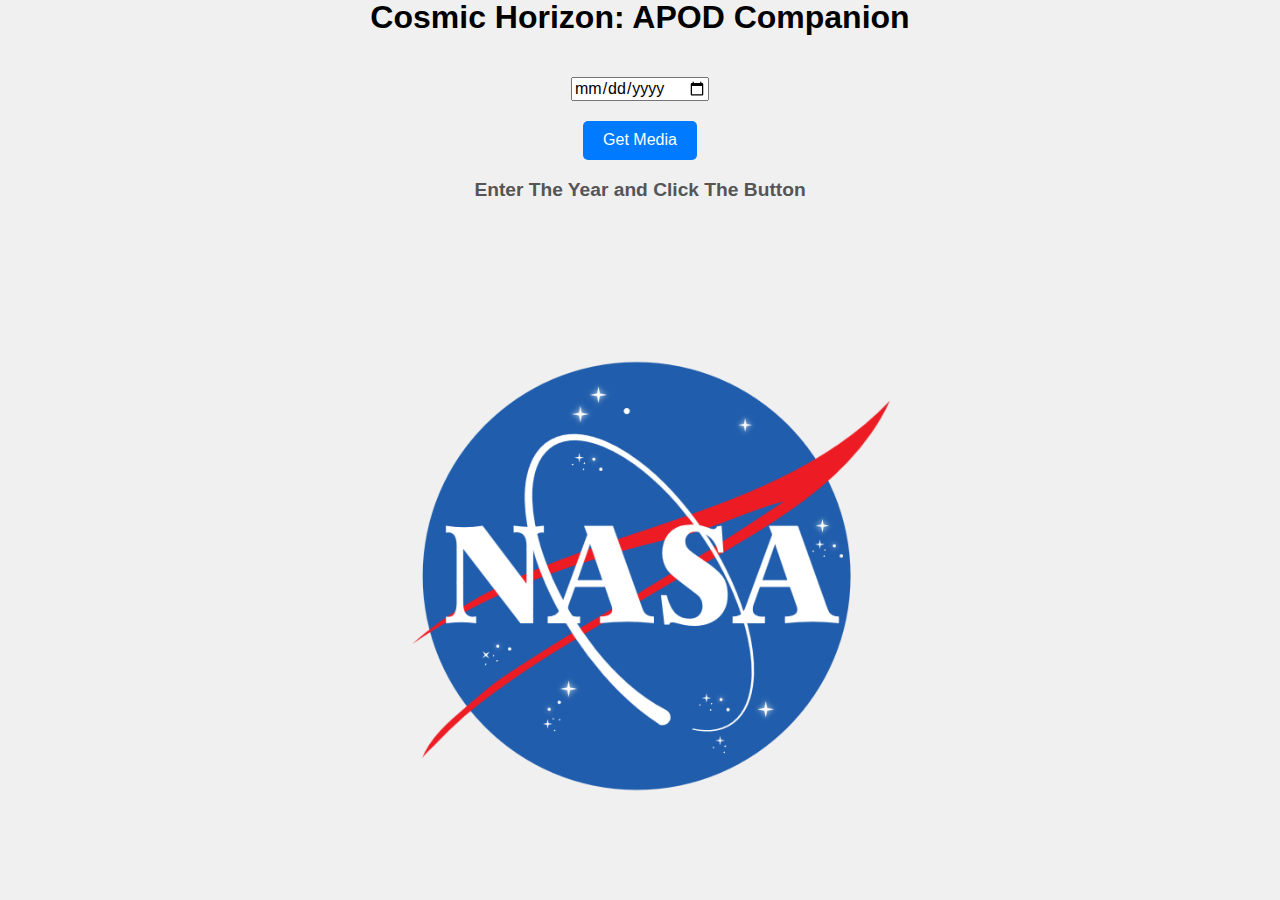
<file: api-template/index.html>
<!DOCTYPE html>
<html lang="en">
<head>
    <meta charset="utf-8">
    <meta name="description" content="This is where your description goes">
    <meta name="keywords" content="one, two, three">
    <title>Cosmic Horizon: APOD Companion</title>
    <!-- external CSS link -->
    <link rel="stylesheet" href="css/normalize.css">
    <link rel="stylesheet" href="css/style.css">
</head>
<body>
    <h1>Cosmic Horizon: APOD Companion</h1>
    <input type="date" name="" value="">
    <button type="button" name="button">Get Media</button>
    <h3>Enter The Year and Click The Button</h3>
    <img src="img/kisspng-nasa-insignia-logo-national-advisory-committee-for-5af2da3a3da0f6.1904618615258650182524.png" alt="">
    <iframe src="" aria-hidden="true"></iframe>
    <script type="text/javascript" src="js/main.js"></script>
</body>
</html>
</file>
<file: api-template/css/style.css>
/******************************************
/* CSS
/*******************************************/

/* Box Model Hack */
*{
  box-sizing: border-box;
}

/******************************************
/* LAYOUT
/*******************************************/
img{
  display: block;
  margin: 0 auto;
}


/******************************************
/* ADDITIONAL STYLES
/*******************************************/



/* normalize.css styles */
html {
  font-family: sans-serif;
  line-height: 1.15;
  -webkit-text-size-adjust: 100%;
  -webkit-tap-highlight-color: rgba(0, 0, 0, 0);
}

/* style.css styles */
body {
  margin: 0;
  font-family: Arial, sans-serif;
  background-color: #f0f0f0;
  display: flex;
  flex-direction: column;
  justify-content: center;
  align-items: center;
  height: 100vh; /* Ensure the body covers the entire viewport height */
}

h1 {
  text-align: center;
  margin-top: 20px;
}

input[type="date"] {
  display: block;
  margin: 20px auto;
}

button {
  display: block;
  margin: 0 auto;
  padding: 10px 20px;
  background-color: #007bff;
  color: #fff;
  border: none;
  border-radius: 5px;
  cursor: pointer;
}

button:hover {
  background-color: #0056b3;
}

h2 {
  text-align: center;
}

img {
  max-width: 70%; /* Ensure image fits within the container */
  max-height: 70vh; /* Limit image height to 80% of viewport height */
  margin: 30px auto; /* Increased padding */
}

h3 {
  text-align: center;
  margin-bottom: 30px; /* Increased margin */
  font-size: 1.2em; /* Increased font size */
  color: #555; /* Changed text color */
  max-width: 70%;
}

iframe{
  display: none;
}
</file>
